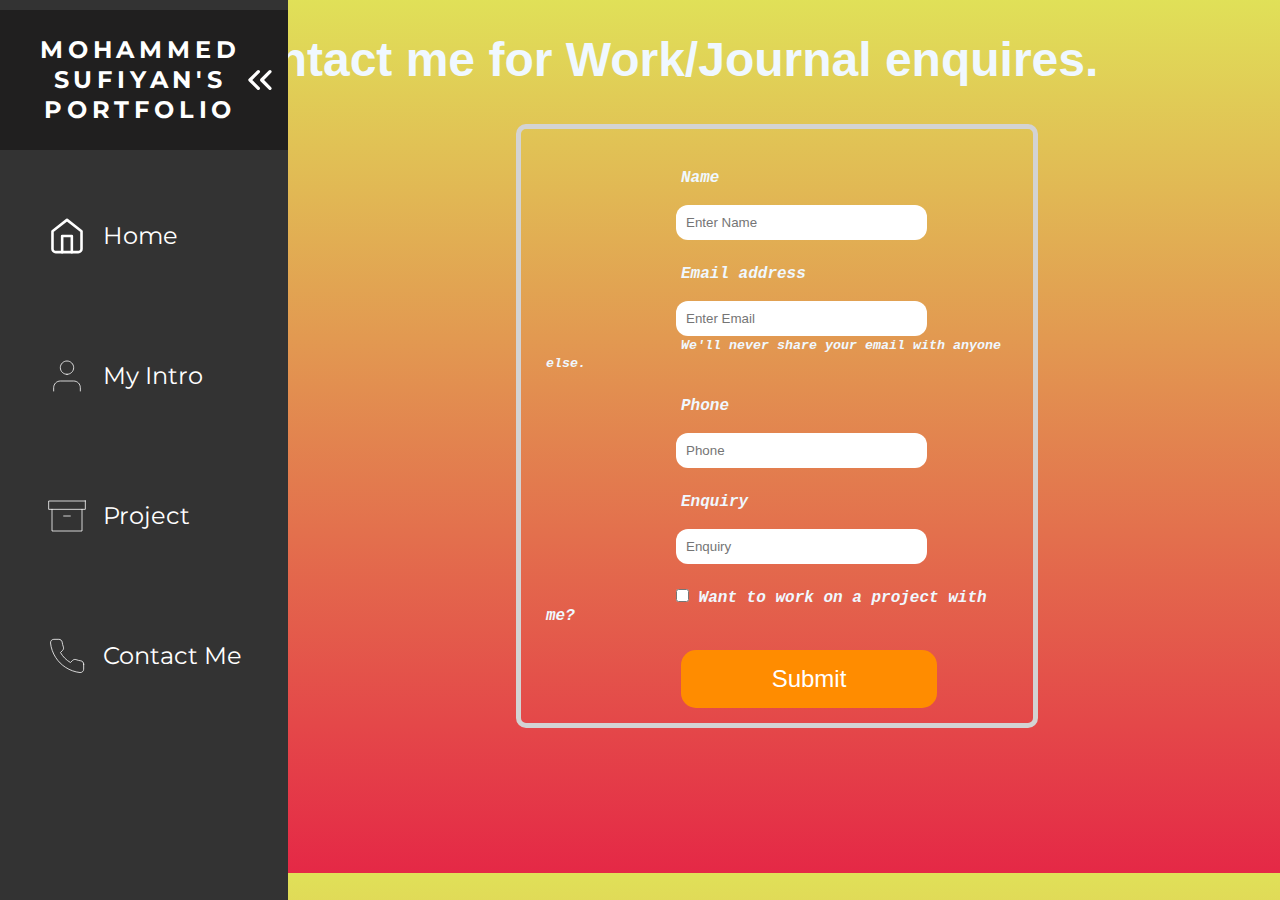
<file: contact.html>
<!DOCTYPE html>
<html lang="en">

<head>
  <meta charset="UTF-8" />
  <meta name="viewport" content="width=device-width, initial-scale=1.0" />
  <title>Mohammed Sufiyan Bepari - Frontend Web Developer</title>
  <link rel="stylesheet" href="Portfolio.css" />
  <link rel="stylesheet" href="contact.css" />
</head>

<body>
  <div class="container">

     <!-- Navbar Start -->
     <div class="sidebar sidebarGo">
      <nav>

          <li class="logo">
              <a href="index.html" class="nav-link">
                  <span class="link-text">Mohammed Sufiyan's Portfolio</span>
                  <img src="Figma Assignment/chevrons-right.svg" alt="user">
              </a>
          </li>
          
          <ul>
              <li class="nav-item">
                  <a class="nav-link" href="index.html">
                      <img src="Figma Assignment/home.svg" alt="Home">
                      <span class="link-text">Home</span>
                  </a>
              </li>
              <li class="nav-item">
                  <a  class="nav-link" href="intro.html">
                      <img src="Figma Assignment/user.svg" alt="Intro">
                      <span class="link-text">My Intro</span>
                  </a>
              </li class="nav-item">
              <li>
                  <a class="nav-link" href="service.html">
                      <img src="Figma Assignment/archive.svg" alt="project">
                      <span class="link-text">Project</span>
                  </a>
              </li>
              <li class="nav-item">
                  <a class="nav-link" href="contact.html">
                      <img src="Figma Assignment/phone.svg" alt="contact">
                      <span class="link-text">Contact Me</span>
                  </a>
              </li>
          </ul>
      </nav>
  </div>
  <!-- Navbar End -->

  <div class="main">
      <!-- <div class="hamburger">
        <img width="30px" src="/MohammedSufiyanWeb/Portfolio/Frontend/pngwing.com.png" alt="" class="ham" />
        <img width="30px" src="/MohammedSufiyanWeb/Portfolio/Frontend/crossc.png" alt="" class="cross bg-black" />
      </div> -->

      <div class="contactform">
        <h1>Contact me for Work/Journal enquires.</h1>
        <form class="form">
          <div class="form-group">
            <label id="label" for="clientname">Name</label><br /><br />
            <input type="name" class="form-control" id="clientname" placeholder="Enter Name" />
          </div>

          <div class="form-group">
            <label id="label" for="clientemail">Email address</label><br /><br />
            <input type="email" class="form-control" id="clientemail" aria-describedby="emailHelp"
              placeholder="Enter Email" />
            <br /><small id="emailHelp" class="form-text text-muted">We'll never share your email with anyone
              else.</small>
          </div>

          <div class="form-group">
            <label id="label" for="clientphone">Phone</label><br /><br />
            <input type="phone" class="form-control" id="clientphone" placeholder="Phone" />
          </div>

          <div class="form-group">
            <label id="label" for="clientname">Enquiry</label><br /><br />
            <input type="name" class="form-control" id="clientname" placeholder="Enquiry" />
          </div>

          <div class="form-check">
            <input type="checkbox" class="form-check-input" id="isclient" />
            <label class="form-check-label" for="isclient">Want to work on a project with me?</label>
          </div>
          <input type="submit" value="Submit" />
        </form>
      </div>
    </div>
  </div>

  
</body>

</html>
</file>
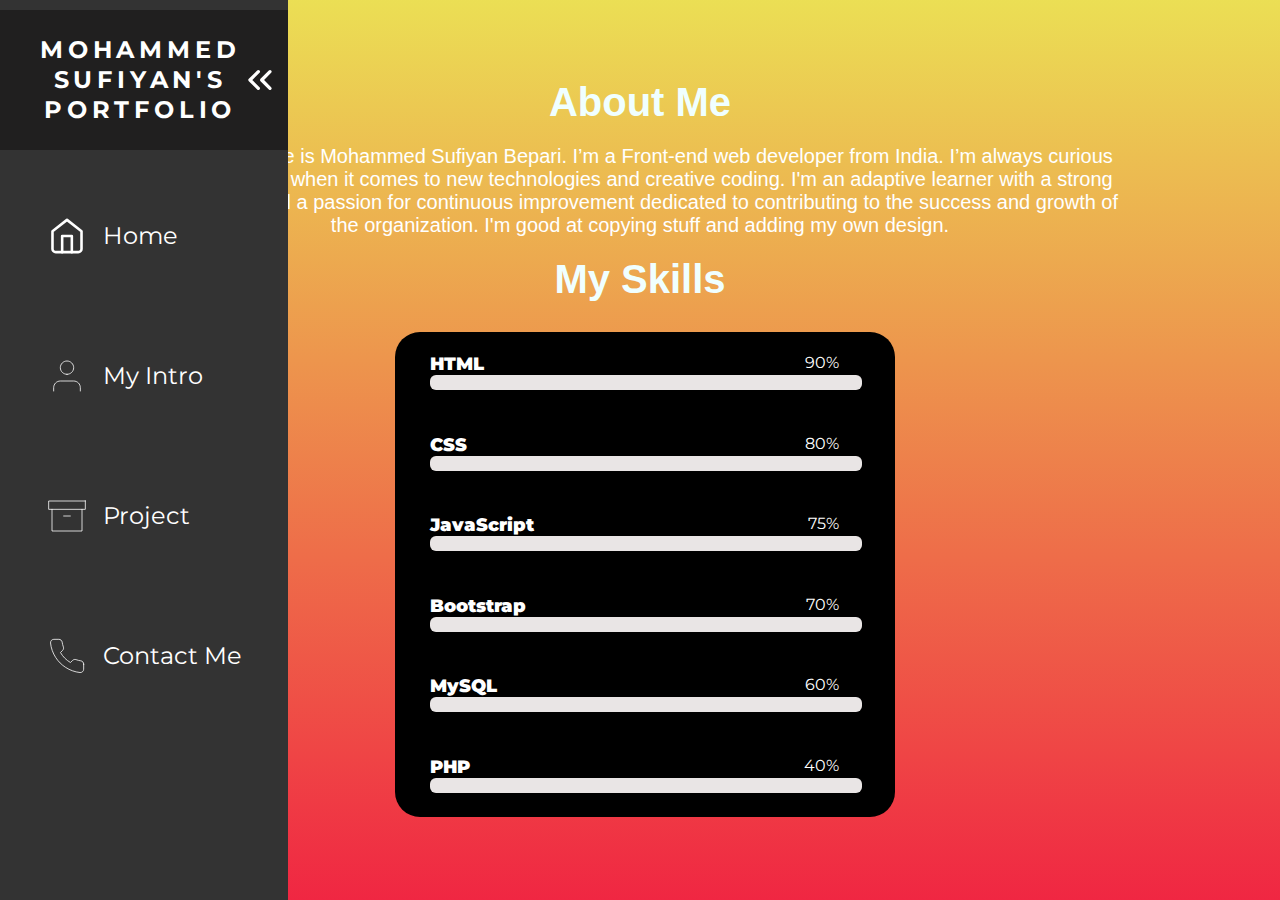
<file: intro.html>
<!DOCTYPE html>
<html lang="en">

<head>
    <meta charset="UTF-8" />
    <meta name="viewport" content="width=device-width, initial-scale=1.0" />
    <title>Mohammed Sufiyan Bepari - Frontend Web Developer</title>
    <link rel="stylesheet" href="Portfolio.css" />
    <link rel="stylesheet" href="intro.css" />
</head>

<body>
    <div class="container">
         <!-- Navbar Start -->
         <div class="sidebar sidebarGo">
            <nav>

                <li class="logo">
                    <a href="index.html" class="nav-link">
                        <span class="link-text">Mohammed Sufiyan's Portfolio</span>
                        <img src="Figma Assignment/chevrons-right.svg" alt="user">
                    </a>
                </li>
                
                <ul>
                    <li class="nav-item">
                        <a class="nav-link" href="index.html">
                            <img src="Figma Assignment/home.svg" alt="Home">
                            <span class="link-text">Home</span>
                        </a>
                    </li>
                    <li class="nav-item">
                        <a  class="nav-link" href="intro.html">
                            <img src="Figma Assignment/user.svg" alt="Intro">
                            <span class="link-text">My Intro</span>
                        </a>
                    </li class="nav-item">
                    <li>
                        <a class="nav-link" href="service.html">
                            <img src="Figma Assignment/archive.svg" alt="project">
                            <span class="link-text">Project</span>
                        </a>
                    </li>
                    <li class="nav-item">
                        <a class="nav-link" href="contact.html">
                            <img src="Figma Assignment/phone.svg" alt="contact">
                            <span class="link-text">Contact Me</span>
                        </a>
                    </li>
                </ul>
            </nav>
        </div>
        <!-- Navbar End -->
       
        <div class="main">
            <!-- <div class="hamburger">
                <img width="30px" src="/MohammedSufiyanWeb/Portfolio/Frontend/pngwing.com.png" alt="" class="ham" />
                <img width="30px" src="/MohammedSufiyanWeb/Portfolio/Frontend/crossc.png" alt=""
                    class="cross bg-black" />
            </div> -->

            <div class="intro">
                <h1>About Me</h1>
                <p>
                    Hey, my name is Mohammed Sufiyan Bepari. I’m a Front-end web
                    developer from India. I’m always curious to learn more when it comes
                    to new technologies and creative coding. I'm an adaptive learner
                    with a strong work ethic and a passion for continuous improvement
                    dedicated to contributing to the success and growth of the
                    organization. I'm good at copying stuff and adding my own design.
                </p>
            </div>

            <h2>My Skills</h2>
            <div class="myskills">
                <div class="progress-box">
                    <div class="meta">
                        <span class="title">HTML</span>
                        <span class="item-value">90%</span>
                    </div>
                    <div class="progress-bg">
                        <div class="progress-bar html-bg"></div>
                    </div>
                </div>

                <div class="progress-box">
                    <div class="meta">
                        <span class="title">CSS</span>
                        <span class="item-value">80%</span>
                    </div>
                    <div class="progress-bg">
                        <div class="progress-bar css-bg"></div>
                    </div>
                </div>

                <div class="progress-box">
                    <div class="meta">
                        <span class="title">JavaScript</span>
                        <span class="item-value">75%</span>
                    </div>
                    <div class="progress-bg">
                        <div class="progress-bar java-bg"></div>
                    </div>
                </div>

                <div class="progress-box">
                    <div class="meta">
                        <span class="title">Bootstrap</span>
                        <span class="item-value">70%</span>
                    </div>
                    <div class="progress-bg">
                        <div class="progress-bar bootstrap"></div>
                    </div>
                </div>

                <div class="progress-box">
                    <div class="meta">
                        <span class="title">MySQL</span>
                        <span class="item-value">60%</span>
                    </div>
                    <div class="progress-bg">
                        <div class="progress-bar sql-bg"></div>
                    </div>
                </div>

                <div class="progress-box">
                    <div class="meta">
                        <span class="title">PHP</span>
                        <span class="item-value">40%</span>
                    </div>
                    <div class="progress-bg">
                        <div class="progress-bar php-bg"></div>
                    </div>
                </div>

                

                <!-- <div class="progress-box">
                    <div class="meta">
                        <span class="title">Python</span>
                        <span class="item-value">30%</span>
                    </div>
                    <div class="progress-bg">
                        <div class="progress-bar python-bg"></div>
                    </div>
                </div> -->

                <!-- <div class="progress-box">
                    <div class="meta">
                        <span class="title">C-Programming</span>
                        <span class="item-value">20%</span>
                    </div>
                    <div class="progress-bg">
                        <div class="progress-bar c-bg"></div>
                    </div>
                </div> -->

                <!-- <div class="progress-box">
                    <div class="meta">
                        <span class="title">C++</span>
                        <span class="item-value">20%</span>
                    </div>
                    <div class="progress-bg">
                        <div class="progress-bar c1-bg"></div>
                    </div>
                </div> -->

                <!-- <div class="progress-box">
                    <div class="meta">
                        <span class="title">Node JS</span>
                        <span class="item-value">40%</span>
                    </div>
                    <div class="progress-bg">
                        <div class="progress-bar node-bg"></div>
                    </div>
                </div>

                <div class="progress-box">
                    <div class="meta">
                        <span class="title">React JS</span>
                        <span class="item-value">30%</span>
                    </div>
                    <div class="progress-bg">
                        <div class="progress-bar react-bg"></div>
                    </div>
                </div>

                <div class="progress-box">
                    <div class="meta">
                        <span class="title"></span>
                        <span class="item-value"></span>
                    </div>
                    <div class="progress-bg">
                        <div class="progress dumy-bg"></div>
                    </div>
                </div> -->
            </div>
        </div>
    </div>

    <!-- <script src="Portfolio.js"></script> -->
</body>

</html>
</file>
<file: Portfolio.css>
@charset "UTF-8";
@import url(https://fonts.googleapis.com/css2?family=Montserrat&family=Oswald&display=swap);

:root {
    --blue: #007bff;
    --indigo: #6610f2;
    --purple: #6f42c1;
    --pink: #e83e8c;
    --red: #dc3545;
    --orange: #fd7e14;
    --yellow: #ffc107;
    --green: #28a745;
    --teal: #20c997;
    --cyan: #17a2b8;
    --white: #fff;
    --gray: #6c757d;
    --gray-dark: #343a40;
    --primary: #E31C25;
    --secondary: #111111;
    --success: #28a745;
    --info: #17a2b8;
    --warning: #ffc107;
    --danger: #dc3545;
    --light: #ffffff;
    --dark: #343a40;
    --breakpoint-xs: 0;
    --breakpoint-sm: 576px;
    --breakpoint-md: 768px;
    --breakpoint-lg: 992px;
    --breakpoint-xl: 1200px;
    --font-family-sans-serif: "Montserrat", sans-serif;
    --font-family-monospace: SFMono-Regular, Menlo, Monaco, Consolas, "Liberation Mono", "Courier New", monospace
}


* {
    margin: 0;
    padding: 0;
}

body {
    font-family: 'Montserrat', sans-serif;
    /* background-color: darkcyan; */
    background: linear-gradient(rgba(234, 229, 79, 0.95), rgba(239, 35, 60, .95));
}

body::-webkit-scrollbar{
    width: 0.25rem;
}

body::-webkit-scrollbar-track{ 
    background-color: black;
}

body::-webkit-scrollbar-thumb{
    background-color: blueviolet;
}

/*******************************/
/********** Backgrounds ***********/
/*******************************/
.bg-primary {
    background-color: #e31c25 !important
}

a.bg-primary:focus,
a.bg-primary:hover,
button.bg-primary:focus,
button.bg-primary:hover {
    background-color: #b6161e !important
}

.bg-secondary {
    background-color: #111 !important
}

a.bg-secondary:focus,
a.bg-secondary:hover,
button.bg-secondary:focus,
button.bg-secondary:hover {
    background-color: #000 !important
}

.bg-success {
    background-color: #28a745 !important
}

a.bg-success:focus,
a.bg-success:hover,
button.bg-success:focus,
button.bg-success:hover {
    background-color: #1e7e34 !important
}

.bg-info {
    background-color: #17a2b8 !important
}

a.bg-info:focus,
a.bg-info:hover,
button.bg-info:focus,
button.bg-info:hover {
    background-color: #117a8b !important
}

.bg-warning {
    background-color: #ffc107 !important
}

a.bg-warning:focus,
a.bg-warning:hover,
button.bg-warning:focus,
button.bg-warning:hover {
    background-color: #d39e00 !important
}

.bg-danger {
    background-color: #dc3545 !important
}

a.bg-danger:focus,
a.bg-danger:hover,
button.bg-danger:focus,
button.bg-danger:hover {
    background-color: #bd2130 !important
}

.bg-light {
    background-color: #fff !important
}

a.bg-light:focus,
a.bg-light:hover,
button.bg-light:focus,
button.bg-light:hover {
    background-color: #e6e6e6 !important
}

.bg-dark {
    background-color: #343a40 !important
}

a.bg-dark:focus,
a.bg-dark:hover,
button.bg-dark:focus,
button.bg-dark:hover {
    background-color: #1d2124 !important
}

.bg-white {
    background-color: #fff !important
}

.bg-transparent {
    background-color: transparent !important
}


/* .container {
    display: flex;
} */

.sidebar {
    position: fixed;
    color: white;
    background-color: #333;
    width: 5rem;
    height: 100vh;
    line-height: 30px;
    transition: width 350ms ease-in;
}



.sidebar nav {
    display: flex;
    flex-direction: column;
    justify-content: flex-start;
    text-align: center;
    margin-top: 10px;
    align-items: center;
}

.sidebar nav li {
    list-style: none;
    padding: 30px 0px;
    font-size: 1.5rem;
}

.nav-item{
    width: 100%;
}

.nav-link{
    display: flex;
    align-items: center;
    height: 5rem;
    color: white;
    text-decoration: none;
}


.link-text{
    display: none;
    margin-left: 1rem;
}

.nav-link{
    min-width: 2rem;
    margin: 0 1.5rem;
}

.sidebar:hover{
width: 18rem;
}

.logo{
    font-weight: bold;
    text-transform:uppercase;
    margin-bottom: 1rem;
    text-align: center;
    color: white;
    background:#201f1f;
    font-size: 1.5rem;
    letter-spacing: 0.3ch;
    width: 100%;
}

.logo img{
    transform: rotate(0deg);
    transition: 500ms;
}

.sidebar:hover .logo img{
    transform: rotate(-540deg);
}

.sidebar:hover .link-text{
    display: block;
}

.sidebar nav li a {
    text-decoration: none;
    color: white
}

.sidebar nav li a img {
    width: 40px;
    height: 40px;
}

.sidebar nav h1 a img {
    width: 40px;
    height: 40px;
}

.port{
    margin-left: 3rem;
    padding: 1rem;
    width: 100%;
}

.InfoContainer {
    margin-top: 60px;
    width: 80%;
    height: 70vh;
    display: flex;
    justify-content: space-around;
    padding: 120px 0 0 0;
    border-radius: 4rem;
    
}

.hero{
    width: 100%;
    margin-bottom: 45px;
    overflow: hidden;
    background: linear-gradient(rgba(234, 229, 79, 0.95), rgba(239, 35, 60, .95)), url(port_img/hero-bg.jpg);
    background-position: center;
    background-repeat: no-repeat;
    background-size: cover;
}

.hero-content {
    position: relative;
    padding-left: 75px;
    display: flex;
    align-items: flex-start;
    justify-content: center;
    flex-direction: column;
}

.hero-text p {
    color: #ffffff;
    font-size: 25px;
    font-weight: 600;
    margin-bottom: 15px;
}

.hero-text h1 {
    color: #ffffff;
    font-size: 60px;
    font-weight: 700;
    letter-spacing: 3px;
    margin-bottom: 15px;
}

.hero-text h2 {
    display: inline-block;
    margin: 0;
    height: 35px;
    color: #ffffff;
    font-size: 35px;
    font-weight: 600;
}

.hero-text .typed-text {
    display: none;
}

.hero-text .typed-cursor {
    font-size: 35px;
    font-weight: 300;
    color: #ffffff;
}



.devInfo {
    display: flex;
    justify-content: center;
    flex-direction: column;
    color: floralwhite;

}

.hello {
    font-size: 4rem;
}

.name {
    font-size: 2.2rem;
}

.about {
    font-size: 1.5rem;
}

.button button {
    margin: 10px;
    border: none;
    border-radius: 10px;
    padding: 15px;
    font-size: 1rem;
    color: white;
}

.devPic img {
    height: 70vh;
}




@media (min-width:1200px){
    .InfoContainer{
        margin-left: 5rem;
    }
    .hamburger {
        display: none;
    }
}

/* Phone */
@media (300px <= width <= 576px){
    .devPic {
        display: none;
    }

    .InfoContainer{
        margin-left: 1.3rem;
        align-items: stretch;
        margin-top:70px;
    }

    .sidebarGo {
        transform: translate(-443px, 0px);
        position: absolute;
    }
    .devInfo{
        margin-left: 2rem;
        font-weight: 500;
    }

    .hello {
        font-size: 6rem;
        line-height: 100px;
    }

    .name{
        font-size:3rem ;
        line-height: 60px;
    }

    .about{
        font-size: 1.9rem;
        line-height: 50px;
    }

    .button button {
        font-size: 20px;
        padding: 11px;
        margin-top: 40px;
    }

    .hamburger {
        position: absolute;
        cursor: pointer;
        top: 5px;
        left: 5px;
    
    }
    
    .ham {
        margin-left: 10px;
        width: 3rem;
        height: 3rem;
    }
    
    /* .cross {
        margin-left: 215px;
    } */
    
    
}
/* Tablet */
@media (600px <= width <= 768px){
    .devPic {
        display: none;
    }

    .InfoContainer{
        margin-left: 50px;
        align-items: stretch;
        margin-top:70px;
    }

    .devInfo{
        margin-left: 2rem;
    
        font-weight: 500;
    }

    .hello {
        font-size: 6rem;
        line-height: 100px;
    }

    .name{
        font-size:3rem ;
        line-height: 60px;
    }

    .about{
        font-size: 2.2rem;
        line-height: 50px;
    }

    .button button {
        font-size: 21px;
        padding: 15px;
        margin-top: 40px;
        margin-left: 50px;
    }
}
/* Laptop */
@media (780px <= width <= 992px){

    .devPic img{
        height: 40vh;
    }

    .InfoContainer{
        margin-left: 23px;
        align-items: stretch;
        margin-top: 155px;
        width: 95%;
        height: 65%;
    }

    .devInfo{
        margin-left: 2rem;
    
        font-weight: 500;
    }

    .hello {
        font-size: 4rem;
        line-height: 90px;
    }

    .name{
        font-size:2.5rem ;
        line-height: 45px;
    }

    .about{
        font-size: 2rem;
        line-height: 35px;
    }

    .button button {
        font-size: 20px;
        padding: 11px;
        margin-top: 30px;
        margin-left: 10px;
    }

}
/* Big Computer Screen */
@media (1000px <= width <= 1200px){
    .devPic img{
        height: 50vh;
    }

    .InfoContainer{
        margin-left: 40px;
        align-items: stretch;
        margin-top: 135px;
        width: 95%;
        height: 60%;
    }

    .devInfo{
        margin-left: 2rem;
    
        font-weight: 500;
    }

    .hello {
        font-size: 5rem;
        line-height: 90px;
    }

    .name{
        font-size:3rem ;
        line-height: 50px;
    }

    .about{
        font-size: 2.2rem;
        line-height: 40px;
    }

    .button button {
        font-size: 21px;
        padding: 12px;
        margin-top: 45px;
        margin-left: 50px;
    }
}
</file>
<file: contact.css>
body {
  background-color: dodgerblue;
}

.contactform {
  font-family: "Courier New", Courier, monospace;
  width: 100%;
  margin-left: 1rem;
  height: 97vh;
}

.main {
  width: 100%;
}

.contactform h1 {
  font-size: 3rem;
  font-family: "Segoe UI", Tahoma, Geneva, Verdana, sans-serif;
  text-align: center;
  padding-top: 30px;
  /* margin-top: 60px; */
  padding: 2rem;
  color: aliceblue;
}

.form {
  width: 40%;
  border: 5px solid lightgray;
  /* background-color:dodgerblue; */
  margin-top: 5px;
  border-radius: 10px;
  padding: 15px 0px;
  font-size: 1rem;
  font-weight: bolder;
  font-style: italic;
  margin-left: 500px;
  color: aliceblue;
}

.form-group,
.form-check {
  margin: 25px;
}

#label {
  cursor: default;
  margin-left: 135px;
}

small {
  margin-left: 135px;
}

.form-check-label {
  margin-right: 135px;
}

input[type="name"],
input[type="email"],
input[type="phone"] {
  width: 50%;
  padding: 10px;
  border-radius: 12px;
  border: none;
  margin-left: 130px;
}

input[type="checkbox"] {
  margin-left: 130px;
}

input[type="submit"] {
  font-size: 1.5rem;
  background-color: darkorange;
  border: none;
  color: white;
  border-radius: 15px;
  padding: 15px 0px;
  cursor: pointer;
  width: 50%;
  margin-left: 10rem;
}


@media (max-width:500px) {
  .contactform h1 {
    width: 100%;
    margin: 60px 0;
    font-size: 2rem;
    padding: 0px;

  }

  .form {
    margin: 0;
    width: 22rem;
  }

  input[type="name"],
  input[type="email"],
  input[type="phone"] {
    width: 90%;
   margin-left: 0;
  }

  input[type="submit"] {
    width: 82%;
    margin-left: 2rem;
  }

  input[type="checkbox"] {
    margin-left: 0rem;
  }

  #label {
    cursor: default;
    margin-left: 1rem;
}

small {
  margin-left: 1rem;
}

.form-check-label {
  margin-right: 0;
}

}

@media (300px <= width <= 600px){

}
@media (600px <= width <= 768px){

}
@media (768px <= width <= 992px){

}
@media (992px <= width <= 1200px){

}
</file>
<file: intro.css>
* {
    margin: 0;
    padding: 0;
    box-sizing: border-box;
}

body {
    background-color: hotpink;
    font-family: 'Montserrat', sans-serif;
}

.intro h1 {
    text-align: center;
    font-size: 40px;
    font-family: "Lucida Sans", "Lucida Sans Regular", "Lucida Grande",
        "Lucida Sans Unicode", Geneva, Verdana, sans-serif;
    padding: 20px;
    color: azure;
}

p{
    margin:0 10rem;
}

.intro {
    text-align: center;
    font-size: 20px;
    font-family: "Lucida Sans", "Lucida Sans Regular", "Lucida Grande",
        "Lucida Sans Unicode", Geneva, Verdana, sans-serif;
    color: white;
}

h2 {
    text-align: center;
    padding: 20px;
    font-size: 40px;
    font-family: "Segoe UI", Tahoma, Geneva, Verdana, sans-serif;
    color: azure;
    margin-left: 90px;
}

.meta {
    display: flex;
}

.title {
    flex-basis: 50%;
}

.item-value {
    flex-basis: 40%;
    text-align: right;
}

.main
{
    width: 100%;
    height: 100vh;
}

.myskills {
    display: flex;
    flex-flow: row wrap;
    justify-content: center;
    background: black;
    width: 800px;
    height: 480px;
    padding: 0px 45px;
    border-radius: 25px;
    margin-left: 30%;
    margin-top: 10px;
    color: white;
}

.myskills .progress-box {
    width: 100%;
    margin: 10px 0;
    height: 60px;
    border-radius: 5px;
    flex: 1;
    padding: 10px;
}

.progress-box .title {
    display: inline-block;
    font-size: 18px;
    font-weight: 900;
    color: white;
}

.progress-box .progress-bg {
    height: 20px;
    width: 40rem;
    background-color: rgb(233, 229, 229);
    border: none;
    border-radius: 6px;
}

.html-bg {
    border: none;
    border-radius: 6px;
    background-color: darkorange;
    height: 20px;
    width: 90%;
}

.css-bg {
    border: none;
    border-radius: 6px;
    background-color: cornflowerblue;
    height: 20px;
    width: 80%;
}

.java-bg {
    border: none;
    border-radius: 6px;
    background-color: darkblue;
    height: 20px;
    width: 75%;
}

.bootstrap {
    border: none;
    border-radius: 6px;
    background-color: darkcyan;
    height: 20px;
    width: 70%;
}

.php-bg {
    border: none;
    border-radius: 6px;
    background-color: yellowgreen;
    height: 20px;
    width: 40%;
}

.python-bg {
    border: none;
    border-radius: 6px;
    background-color: yellowgreen;
    height: 20px;
    width: 30%;
}

.c-bg {
    border: none;
    border-radius: 6px;
    background-color: teal;
    height: 20px;
    width: 20%;
}

.c1-bg {
    border: none;
    border-radius: 6px;
    background-color: palevioletred;
    height: 20px;
    width: 20%;
}

.sql-bg {
    border: none;
    border-radius: 6px;
    background-color: crimson;
    height: 20px;
    width: 60%;
}

.node-bg {
    border: none;
    border-radius: 6px;
    background-color: coral;
    height: 20px;
    width: 50%;
}

.react-bg {
    border: none;
    border-radius: 6px;
    background-color: darkred;
    height: 20px;
    width: 40%;
}

.dumy-bg {
    border: none;
    background-color: black;
    height: 20px;
    width: 100%;
}

.progress-bar {
    opacity: 0;
    animation: progress 2s ease-in-out forwards;
}

@keyframes progress {
    0% {
        width: 0;
        opacity: 1;
    }

    100% {
        opacity: 1;
    }
}

@media (max-width: 1280px) {
    .intro{
        padding-top: 60px;
    }
    .intro p{
        margin: 1;
    }

    h2{
        margin: 0;
    }

    .myskills{
        margin-left: 395px;
        width: 500px;
        height: 485px;
        padding:1px 25px ;
    }

    .progress-box .progress-bg {
        height: 15px;
        width: 27rem;
       
    }
    
    .html-bg, .css-bg, .bootstrap, .php-bg, .java-bg, .sql-bg{
        height: 15px;
        
    }

    .item-value {
        flex-basis: 45%;
        text-align: right;
    }
}

@media (min-width:1280px){
    
}

@media (300px <= width <= 600px){

}
@media (600px <= width <= 768px){

}
@media (768px <= width <= 992px){

}
@media (992px <= width <= 1200px){

}
</file>
